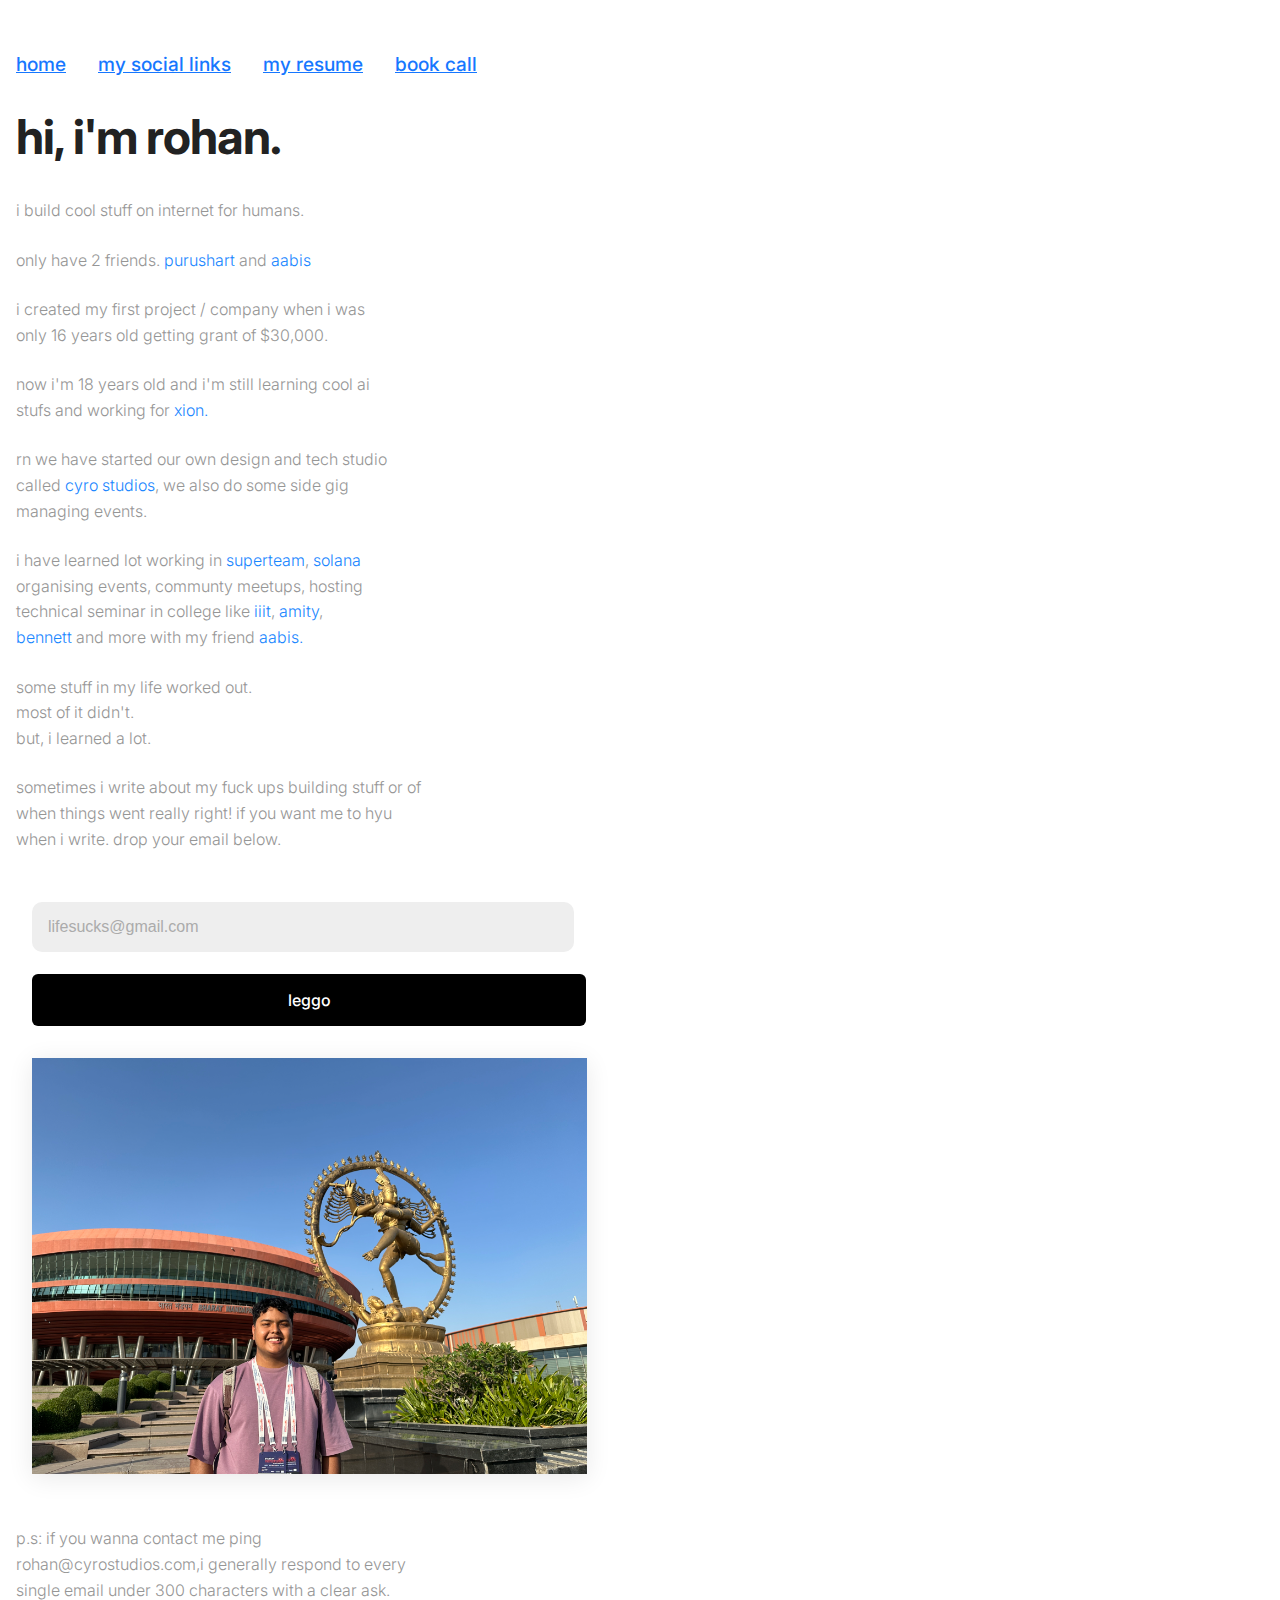
<file: index.html>
<!DOCTYPE html>
<html lang="en">

<head>
    <meta charset="UTF-8" />
    <meta name="viewport" content="width=device-width, initial-scale=1.0" />
    <title>Rohan</title>
    <link href="https://fonts.googleapis.com/css2?family=Inter:wght@400;600;700;800&display=swap" rel="stylesheet">

    <link rel="stylesheet" href="style.css" />
</head>

<body>

    <nav class="navbar">
        <a href="#" class="nav-link">home</a>
        <a href="social_links.html" class="nav-link">my social links</a>
        <a href="#" class="nav-link">my resume</a>
        <a href="https://calendly.com/rohan-cyrostudios/30min" class="nav-link">book call</a>
    </nav>

    <section class="hero">
        <div class="content">
            <h1 class="heading">hi, i'm rohan.</h1>

        </div>
    </section>

    <section class="body">
        <p class="subtitle">i build cool stuff on internet for humans.</p>
        <p>only have 2 friends. <a target="_blank"
                href="https://www.instagram.com/just____puru?igsh=ZXJiZzV0MHB0ZHU5">purushart</a> and <a target="_blank"
                href="https://aabis.dev">aabis</a></p>
        <p>i created my first project / company when i was <br>only 16 years old getting grant of $30,000.</p>
        <p>now i'm 18 years old and i'm still learning cool AI <br> stufs and working for <a color="blue"
                target="_blank" href="https://xion.burnt.com">XION.</a></p>
        <p>rn we have started our own design and tech studio <br>called <a target="_blank" href="https://x.com/cyro_studios">cyro studios</a>, we also do some side gig <br>managing events.</p>
        <p>i have learned lot working in <a target="_blank" herf="https://superteam.com">superteam</a>, <a
                href="https://solana.com" target="_blank">solana</a> <br> organising events, communty meetups, hosting
            <br>technical seminar in college like <a target="_blank" href="https://www.iiitd.ac.in">IIIT</a>, <a
                target="_blank" href="https://amity.edu">Amity</a>, <br> <a target="_blank"
                href="https://bennett.edu">Bennett</a> and more with my friend <a target="_blank"
                href="https://aabis.dev">Aabis.</a></p>

        <p>some stuff in my life worked out. <br>
            most of it didn't.<br>
            but, i learned a lot.</p>
        <p>sometimes i write about my fuck ups building stuff or of <br> when things went really right! if you want me
            to hyu<br> when i write. drop your email below.</p>

        <div class="container">
            <input type="email" class="input-email" placeholder="lifesucks@gmail.com" />
            <button class="main-btn" onclick="submitEmail()">leggo</button>
            <!-- Replace src with your own image if needed -->
            <img src="rohan_imge.JPG" alt="Person lying in flowers" class="central-image" />
        </div>
            

        <div class="footer">
            <p>p.s: if you wanna contact me ping <br> rohan@cyrostudios.com,i generally respond to every <br> single
                email under 300 characters with a clear ask.</p>
        </div>

    </section>
    <section class="footer">

    </section>





    <script src="script.js"></script>
</body>

</html>
</file>
<file: style.css>
/* Base Styles */

body {
  font-family: 'Inter', Arial, sans-serif;
  background: #fff;
  margin: 20px 16px;
  padding: 0;
  color: #222;
}

.heading {
  font-size: 3rem; /* Responsive font size */
  font-weight: 700;
  letter-spacing: -1px;
  width: 100%;
  line-height: 1.2;
}

.goback {
  font-size: clamp(3rem, 10vw, 6.5rem); /* scale based on screen width */
  font-weight: 700;
  letter-spacing: -1px;
  width: 100%;
}

p {
  margin-bottom: 1.5rem;
  line-height: 1.6;
  font-size: 1rem;
}

.body {
  width: 100%;
  font-weight: 300;
  font-size: 1.2rem;
  color: #969696;
  text-transform: lowercase;
}

.aka {
  color: #636363;
}

a {
  color: #1886FF;
  text-decoration: none;
}

a:hover {
  text-decoration: underline;
}

/* ================ NAVBAR ================ */

.navbar {
  padding: 2rem 0 0 0;
  display: flex;
  flex-wrap: wrap;
  gap: 2rem;
  align-items: center;
}

.nav-link {
  color: #1677ff;
  text-decoration: underline;
  font-size: 1.2rem;
  font-weight: 500;
  transition: color 0.2s;
}

.nav-link:hover {
  color: #0956ba;
}

@media (max-width: 768px) {
  .navbar {
    flex-direction: column;
    gap: 1rem;
    padding-top: 1.5rem;
  }

  .nav-link {
    font-size: 1.1rem;
  }
}

/* ========== CONTACT FORM & IMAGE ========= */

.container {
  margin: 0 auto;
  display: flex;
  flex-direction: column;
  align-items: flex-start;
  padding: 1rem;
  max-width: 100%;
}

.input-email {
  width: 100%;
  max-width: 510px;
  padding: 1em;
  font-size: 1rem;
  border: none;
  background: #eee;
  border-radius: 10px;
  margin: 10px 0 22px 0;
  color: #222;
}

.input-email.error {
  border: 2px solid #e54848 !important;
  background: #fff5f5;
}

.input-email::placeholder {
  color: #ababab;
}

.input-email.error::placeholder {
  color: #e54848;
}

.main-btn {
  width: 100%;
  max-width: 554px;
  padding: 1em;
  background: #000;
  color: #fff;
  border-radius: 6px;
  border: none;
  font-size: 1rem;
  font-family: inherit;
  font-weight: 500;
  margin-bottom: 32px;
  cursor: pointer;
  transition: background 0.18s ease-in-out;
}
.main-btn:hover {
  background: #333;
}

.central-image {
  width: 100%;
  max-width: 555px;
  margin-bottom: 20px;
  display: block;
  box-shadow: 0 4px 24px 0 rgba(0,0,0,0.09);
}

.contact-line {
  color: #888;
  font-size: 1rem;
  margin-top: 1.6rem;
  text-align: left;
  width: 100%;
  max-width: 430px;
  margin-bottom: 30px;
}

/* ============= Mobile Responsiveness ============= */

@media (max-width: 500px) {
  body {
    margin: 10px;
  }

  .heading {
    font-size: 2rem;
  }

  .goback {
    font-size: 3.5rem;
  }

  p, .body {
    font-size: 1rem;
  }

  .navbar {
    flex-direction: column;
    padding-top: 1rem;
    gap: 1rem;
  }

  .nav-link {
    font-size: 1rem;
  }

  .container {
    padding: 0 1rem;
  }

  .input-email,
  .main-btn,
  .contact-line,
  .central-image {
    max-width: 100%;
  }
}
</file>
